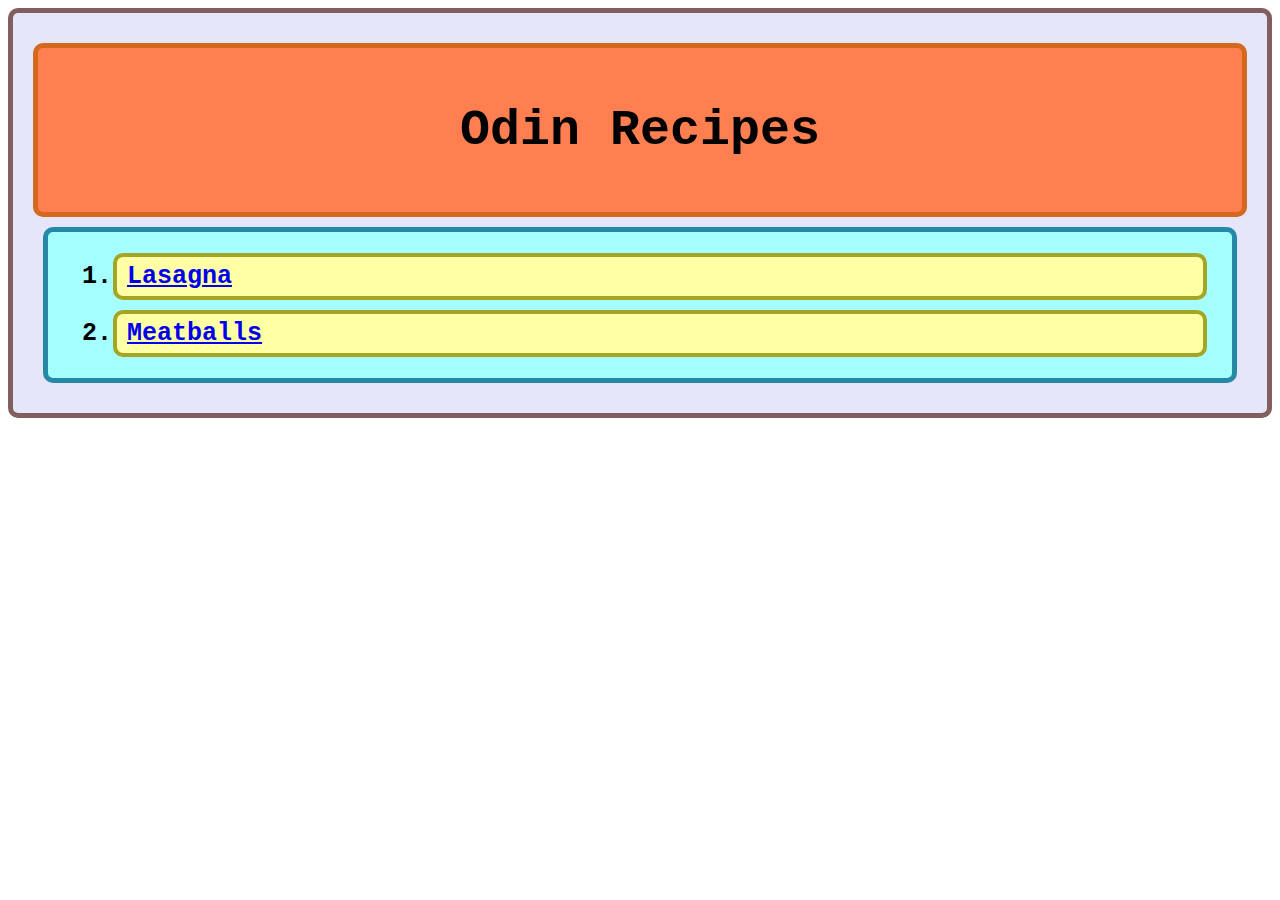
<file: index.html>
<!DOCTYPE html>
<html>
    <head>
        <meta charset="UTF-8">
        <title>Home</title>
        <link rel="stylesheet" type="text/css" href="style.css">
    </head>
    <body> 
        <div class="maindiv">
            <div class="headerdiv">
                <h1 class="header">Odin Recipes</h1>
            </div>
            <div class="listdiv">
                <ol>
                    <div class="itemdiv">
                        <li class="food"><a href="recipes/lasagna/lasagna.html" target="_blank">Lasagna</a></li>
                    </div>
                    <div class="itemdiv">
                        <li class="food"><a href="recipes/meatballs/meatballs.html" target="_blank">Meatballs</a></li>
                    </div>
                </ol>
            </div>
        </div>
    </body>
</html>
</file>
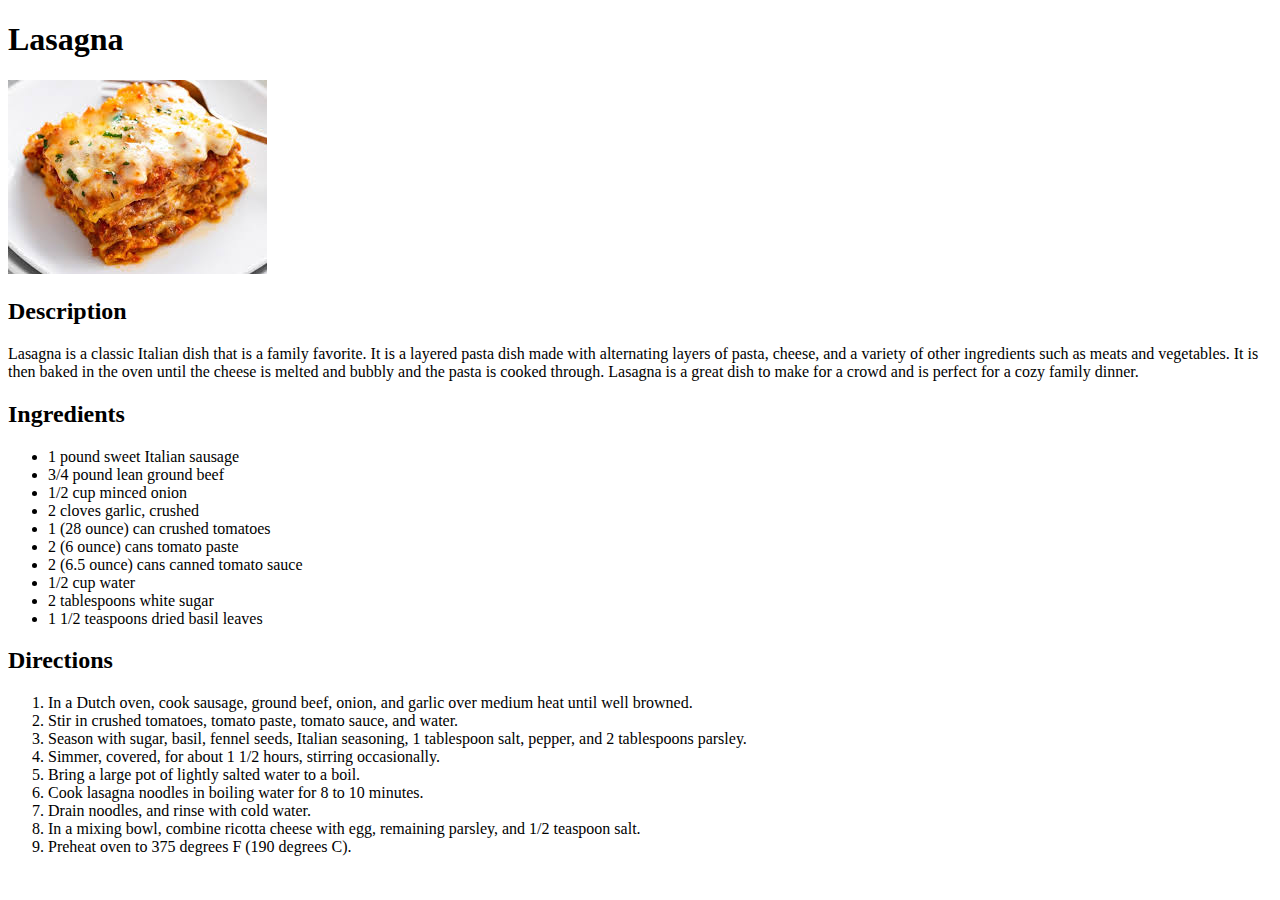
<file: recipes/lasagna.html>
<!DOCTYPE html>
<html>
  <head>
    <title>Lasagna</title>
  </head>
  <body>
    <h1>Lasagna</h1>
    <img src="lasagna.jpeg" alt="yummy looking lasagna">
    <h2>Description</h2>
    <p>Lasagna is a classic Italian dish that is a family favorite. It is a layered pasta dish made with alternating layers of pasta, cheese, and a variety of other ingredients such as meats and vegetables. It is then baked in the oven until the cheese is melted and bubbly and the pasta is cooked through. Lasagna is a great dish to make for a crowd and is perfect for a cozy family dinner.</p>
    <h2>Ingredients</h2>
    <ul>
      <li>1 pound sweet Italian sausage</li>
      <li>3/4 pound lean ground beef</li>
      <li>1/2 cup minced onion</li>
      <li>2 cloves garlic, crushed</li>
      <li>1 (28 ounce) can crushed tomatoes</li>
      <li>2 (6 ounce) cans tomato paste</li>
      <li>2 (6.5 ounce) cans canned tomato sauce</li>
      <li>1/2 cup water</li>
      <li>2 tablespoons white sugar</li>
      <li>1 1/2 teaspoons dried basil leaves</li>
    </ul>
    <h2>Directions</h2>
    <ol> 
      <li>In a Dutch oven, cook sausage, ground beef, onion, and garlic over medium heat until well browned.</li>
      <li>Stir in crushed tomatoes, tomato paste, tomato sauce, and water.</li>
      <li>Season with sugar, basil, fennel seeds, Italian seasoning, 1 tablespoon salt, pepper, and 2 tablespoons parsley.</li>
      <li>Simmer, covered, for about 1 1/2 hours, stirring occasionally.</li>
      <li>Bring a large pot of lightly salted water to a boil.</li>
      <li>Cook lasagna noodles in boiling water for 8 to 10 minutes.</li>
      <li>Drain noodles, and rinse with cold water.</li>
      <li>In a mixing bowl, combine ricotta cheese with egg, remaining parsley, and 1/2 teaspoon salt.</li>
      <li>Preheat oven to 375 degrees F (190 degrees C).</li>
    </ol>
  </body>
</file>
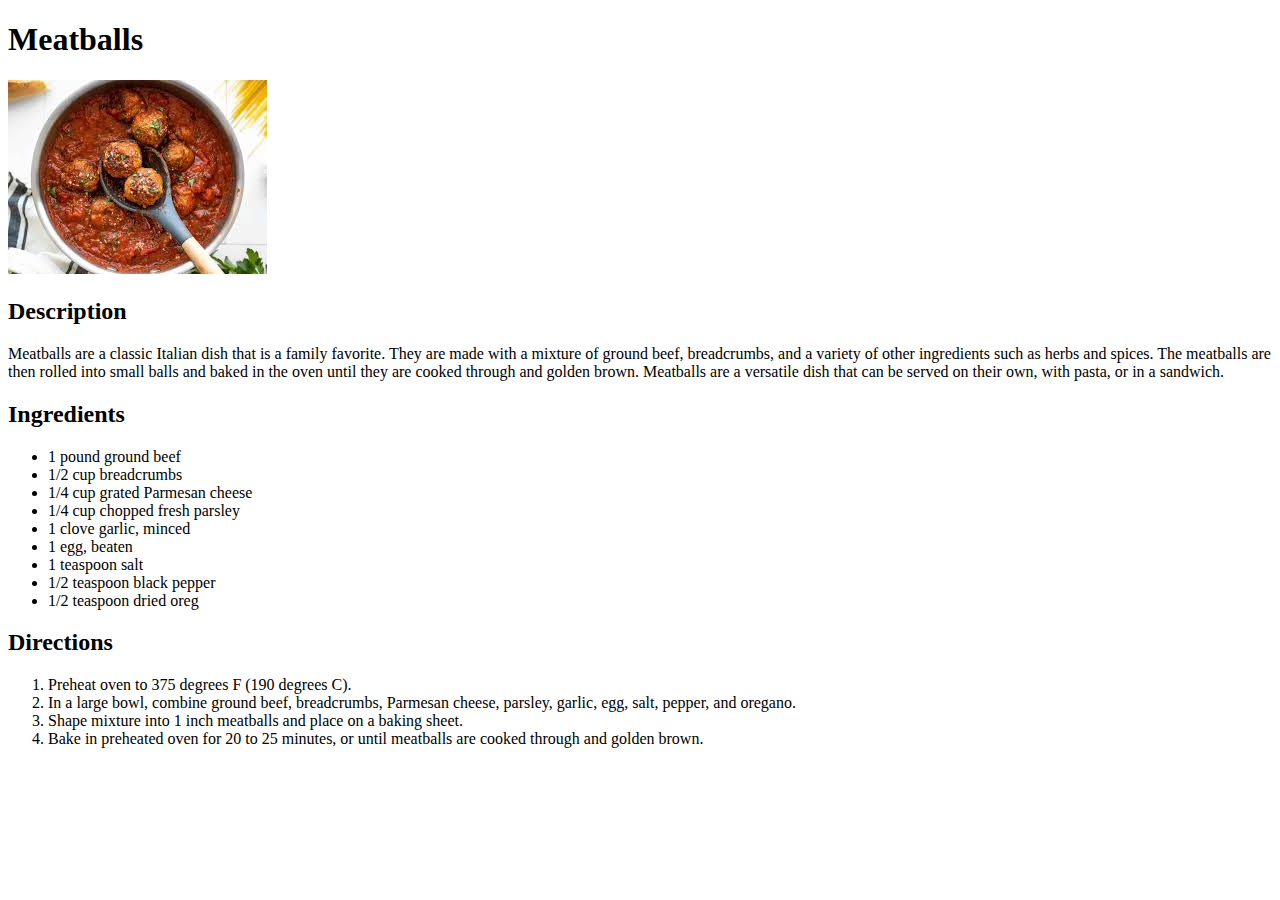
<file: recipes/meatballs.html>
<!DOCTYPE html>
<html>

<head>
    <title>Meatballs</title>
</head>

<body>
    <h1>Meatballs</h1>
    <img src="meatballs.jpeg" alt="yummy looking meatballs">
    <h2>Description</h2>
    <p>Meatballs are a classic Italian dish that is a family favorite. They are made with a mixture of ground beef, breadcrumbs, and a variety of other ingredients such as herbs and spices. The meatballs are then rolled into small balls and baked in the oven until they are cooked through and golden brown. Meatballs are a versatile dish that can be served on their own, with pasta, or in a sandwich.</p>
    <h2>Ingredients</h2>
    <ul>
        <li>1 pound ground beef</li>
        <li>1/2 cup breadcrumbs</li>
        <li>1/4 cup grated Parmesan cheese</li>
        <li>1/4 cup chopped fresh parsley</li>
        <li>1 clove garlic, minced</li>
        <li>1 egg, beaten</li>
        <li>1 teaspoon salt</li>
        <li>1/2 teaspoon black pepper</li>
        <li>1/2 teaspoon dried oreg
    </ul>
    <h2>Directions</h2>
    <ol>
        <li>Preheat oven to 375 degrees F (190 degrees C).</li>
        <li>In a large bowl, combine ground beef, breadcrumbs, Parmesan cheese, parsley, garlic, egg, salt, pepper, and oregano.</li>
        <li>Shape mixture into 1 inch meatballs and place on a baking sheet.</li>
        <li>Bake in preheated oven for 20 to 25 minutes, or until meatballs are cooked through and golden brown.</li>

    </ol>
</body>
</file>
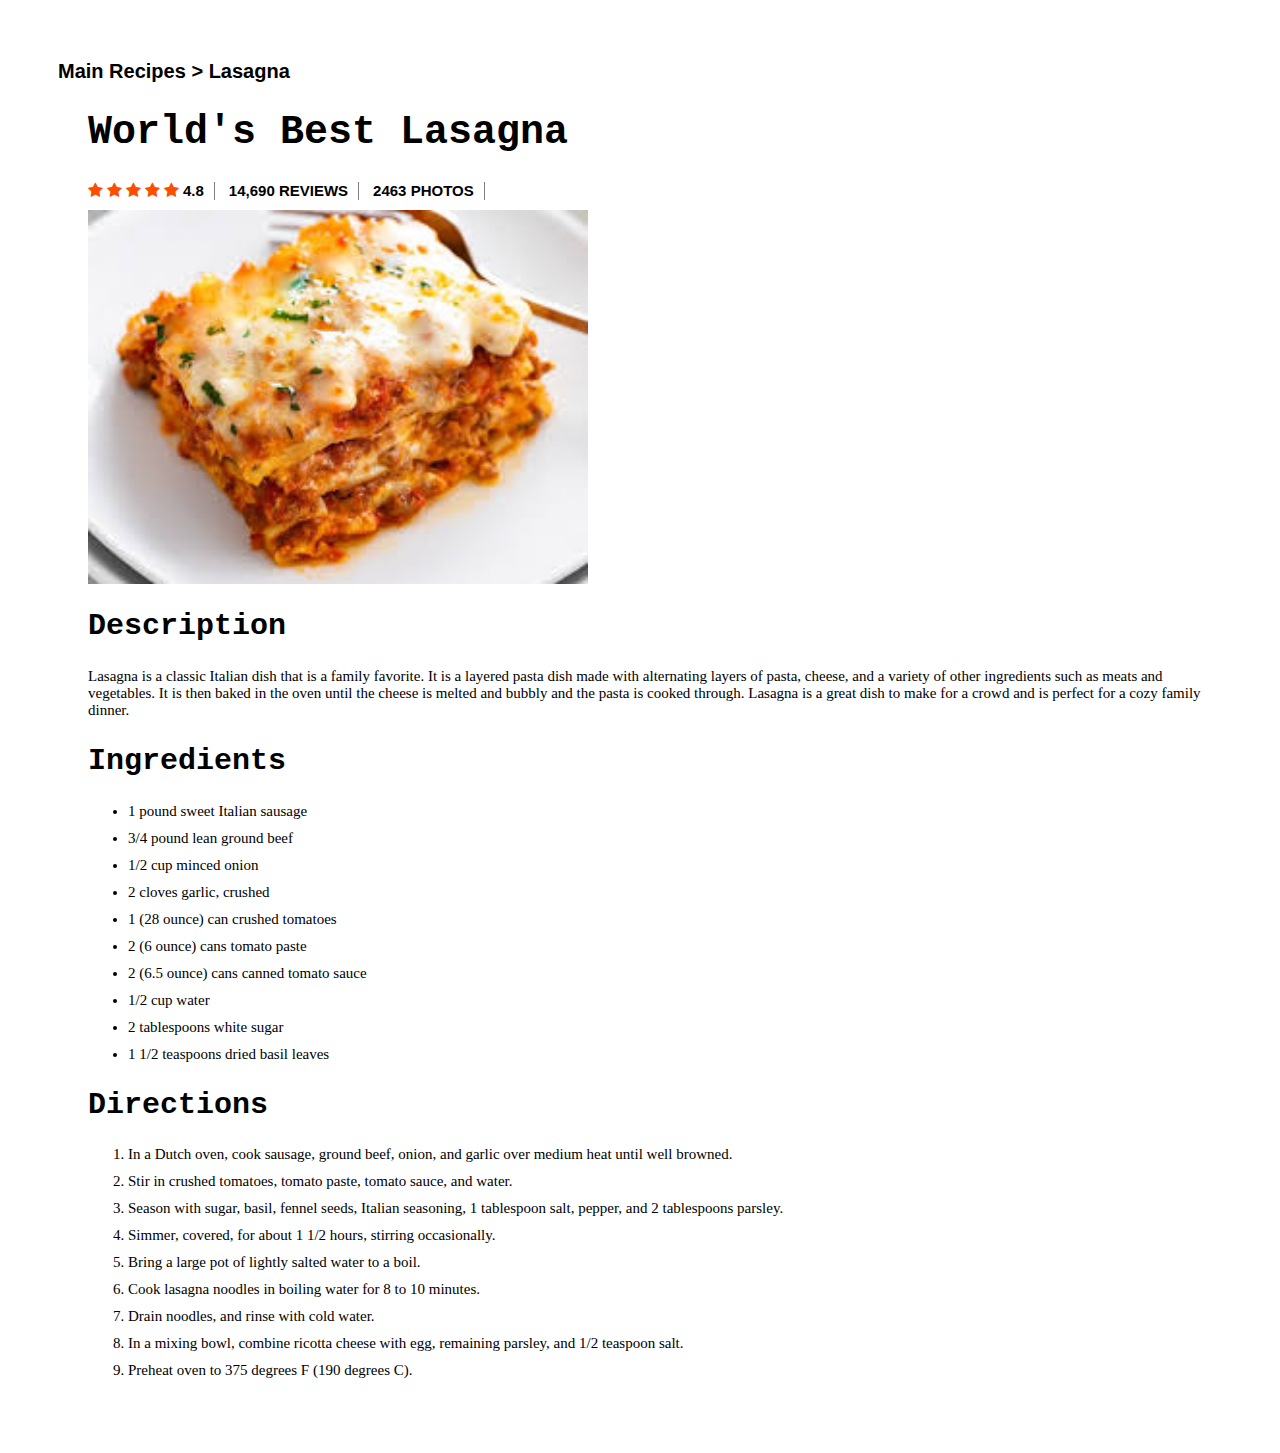
<file: recipes/lasagna/lasagna.html>
<!DOCTYPE html>
<html>
  <head>
    <title>World's Best Lasagna</title>
    <link rel="stylesheet" href="style.css">
    <link rel="stylesheet" href="https://cdnjs.cloudflare.com/ajax/libs/font-awesome/4.7.0/css/font-awesome.min.css">

  </head>
  <body>
    <div class="maindiv">
      <div class="familylink">
        <span><a href="file:///Users/karam/Desktop/odin-recipes/index.html">Main Recipes</a> > <a href="lasagna.html">Lasagna</a></span>
      </div>
      <div class="headerdiv">
        <h1>World's Best Lasagna</h1>
      </div>
        <div class="starsdiv">
          <span class="fa fa-star checked"></span> <span class="fa fa-star checked"></span> 
          <span class="fa fa-star checked"></span> <span class="fa fa-star checked"></span>
          <span class="fa fa-star checked"></span>
          <a><span class="rating">4.8</span> </a>
        </div>
        <div class="ratingnumber">
          <a><span class="reviews">14,690 REVIEWS</span></a>
        </div>
        <div class="ratingimage">
          <a><span class="rating">2463 PHOTOS</span></a>
        </div>
      <img class="image" src="lasagna.jpeg" alt="yummy looking lasagna">
      <div class="bodydiv">
        <div class="titlediv">
          <h2>Description</h2>
        </div>
          <div class="descriptiondiv">
            <p class="textclass">Lasagna is a classic Italian dish that is a family favorite. It is a layered pasta dish made with alternating layers
              of pasta, cheese, and a variety of other ingredients such as meats and vegetables. It is then baked in the oven until
              the cheese is melted and bubbly and the pasta is cooked through. Lasagna is a great dish to make for a crowd and is
              perfect for a cozy family dinner.</p>
          </div>
          <div class="titlediv">
            <h2>Ingredients</h2>
          </div>
          <div class="descriptiondiv">
            <ul class="list">
              <li class="item">1 pound sweet Italian sausage</li>
              <li class="item">3/4 pound lean ground beef</li>
              <li class="item">1/2 cup minced onion</li>
              <li class="item">2 cloves garlic, crushed</li>
              <li class="item">1 (28 ounce) can crushed tomatoes</li>
              <li class="item">2 (6 ounce) cans tomato paste</li>
              <li class="item">2 (6.5 ounce) cans canned tomato sauce</li>
              <li class="item">1/2 cup water</li>
              <li class="item">2 tablespoons white sugar</li>
              <li class="item">1 1/2 teaspoons dried basil leaves</li>
            </ul>
          </div>
          <div class="titlediv">
              <h2>Directions</h2>
            </div>
          <div class="descriptiondiv">
            <ol class="list"> 
              <li class="item">In a Dutch oven, cook sausage, ground beef, onion, and garlic over medium heat until well browned.</li>
              <li class="item">Stir in crushed tomatoes, tomato paste, tomato sauce, and water.</li>
              <li class="item">Season with sugar, basil, fennel seeds, Italian seasoning, 1 tablespoon salt, pepper, and 2 tablespoons parsley.</li>
              <li class="item">Simmer, covered, for about 1 1/2 hours, stirring occasionally.</li>
              <li class="item">Bring a large pot of lightly salted water to a boil.</li>
              <li class="item">Cook lasagna noodles in boiling water for 8 to 10 minutes.</li>
              <li class="item">Drain noodles, and rinse with cold water.</li>
              <li class="item">In a mixing bowl, combine ricotta cheese with egg, remaining parsley, and 1/2 teaspoon salt.</li>
              <li class="item">Preheat oven to 375 degrees F (190 degrees C).</li>
            </ol>
          </div>
      </div>
    </div>
  </body>
</file>
<file: style.css>
.maindiv {
    background-color: lavender;
    border: 5px solid #825e5e;
    padding: 20px;
    margin: 10 auto;
    position: center;
    border-radius: 10px;
}
.headerdiv {
    background-color: coral;
    border: chocolate 5px solid;
    padding: 20px;
    margin: 10px auto;
    position: center;
    border-radius: 10px;
}
.header {
    font-size:50px;
    text-align: center;
    font-family: 'Courier New', Courier, monospace;
}

.listdiv {
    background-color: rgb(166, 255, 255);
    border: 5px solid #2589a5;
    padding: 5px 10px;
    margin: 10px;
    position: center;
    border-radius: 10px;
}

.itemdiv {
    background-color: rgb(255, 255, 166);
    display:flex;
    border: 4px solid #a5a525;
    padding: 5px 10px;
    margin: 10px 15px 10px 15px;
    position: center;
    border-radius: 10px;
}

.food {
    color: black;
    font-size: 25px;
    font-weight:700;
    font-family: 'Courier New', Courier, monospace;
}
</file>
<file: recipes/lasagna/style.css>
.maindiv {
    display: border-box;
    align-items: center;
    justify-content: center;
    border-radius: 10px;
    padding:50px;
    margin-top:10px;
}


.familylink {
    display:border-box;
    font-family:sans-serif;
    font-size:20px;
    font-weight: 700;
}

a {
    color:black;
    text-decoration: none;
}
 
a:hover {
    color:black;
    text-decoration: underline red;
}
.headerdiv {
    display:border-box;
    width:500px;
    padding-left:30px;
    background-color:white;
    font-family: 'Courier New', Courier, monospace;
    font-size: 20px;
    
}

.checked {
    color: rgb(255, 77, 0);
}

.starsdiv{
    display:inline-block;
    padding-left:30px;
    margin-right:10px;
    padding-right:10px;
    border-right:1px solid grey;
}

.ratingnumber {
    display:inline-block;   
    margin-right: 10px;
    padding-right: 10px;
    border-right: 1px solid grey;
}

.ratingimage {
    display:inline-block;
    margin-right: 10px;
    padding-right: 10px;
    border-right: 1px solid grey;
}


.rating,.reviews {
    font-family: sans-serif;
    font-weight: 700;
    font-size: 15px;

}

.image {
    display:block;
    width:500px;
    height:auto;
    padding-left:30px;
    margin-top:10px;
}

.titlediv {
    display:block;
    padding-left:30px;
}

h2 {
    font-family: 'Courier New', Courier, monospace;
    font-size: 30px;
    font-weight: 700;
}

.descriptiondiv {
    display: block;
    padding-left: 30px;
}

.textclass,.item {
    font-family: var(--dog-font-family, var(--font-2, inherit));
    font-size: 15px;
    margin-top: 10px;
}
</file>
